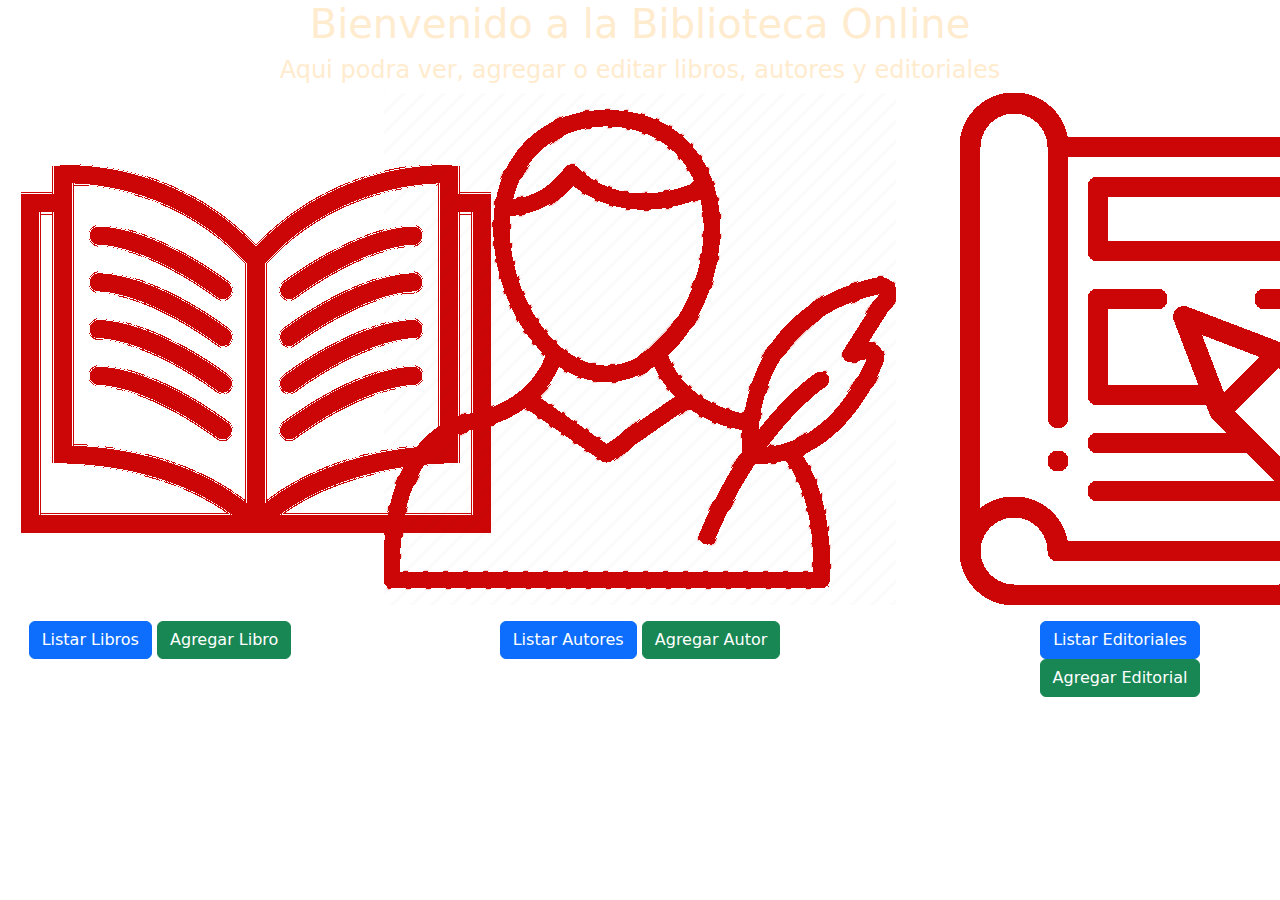
<file: egg/src/main/resources/templates/index.html>
<!DOCTYPE html>
<html lang="en" xmlns:th="http://www.thymeleaf.org">

    <head>
        <meta charset="UTF-8">
        <meta http-equiv="X-UA-Compatible" content="IE=edge">
        <meta name="viewport" content="width=device-width, initial-scale=1.0">
        <title>Biblioteca Online</title>

        <link href="https://cdn.jsdelivr.net/npm/bootstrap@5.1.3/dist/css/bootstrap.min.css" rel="stylesheet">
        <style>
            .fondo {
                text-align: center;
                background-image: url("https://images2.alphacoders.com/261/thumb-1920-26102.jpg");
            }

            .titulo {
                color: blanchedalmond;
            }

            div {
                border-radius: 5px;

            }

            .contenedor {
                background-color: #CCC;
                width: 100%;
                height: 100px;
            }

            .contenido {
                height: 80px;
                width: 10%;
                float: left;
                margin: 10px;
            }

            #leftbox {
                float: left;
                width: 25%;
                height: 280px;
            }

            #middlebox {
                float: left;
                width: 50%;
                height: 280px;
            }

            #rightbox {
                float: right;
                width: 25%;
                height: 280px;
            }
        </style>
    </head>

    <body class="fondo">
        <div>
            <div>
                <h1 class="titulo">Bienvenido a la Biblioteca Online</h1>
                <h4 class="titulo">Aqui podra ver, agregar o editar libros, autores y editoriales</h4>
                <div id="leftbox">
                    <img src="../static/imagenes/libro.png" th:src="@{imagenes/libro.png}"/>
                    <p></p>
                    <a href="/libros" class="btn btn-primary" tabindex="-1" role="button" aria-disabled="true">Listar Libros</a>
                    <a href="/agregarlibro" class="btn btn-success" tabindex="-1" role="button" aria-disabled="true">Agregar Libro</a>
                </div>

                <div id="middlebox">
                    <img src="../static/imagenes/autor.png" th:src="@{imagenes/autor.png}"/>
                    <p></p>
                    <a href="/listarautores" class="btn btn-primary" tabindex="-1" role="button" aria-disabled="true">Listar Autores</a>
                    <a href="/agregarautor" class="btn btn-success" tabindex="-1" role="button" aria-disabled="true">Agregar Autor</a>
                </div>

                <div id="rightbox">
                    <img src="../static/imagenes/editorial.png" th:src="@{imagenes/editorial.png}"/>
                    <p></p>

                    <a href="/listareditoriales" class="btn btn-primary" tabindex="-1" role="button" aria-disabled="true">Listar Editoriales</a>
                    <a href="/agregareditorial" class="btn btn-success" tabindex="-1" role="button" aria-disabled="true">Agregar Editorial</a>
                </div>
            </div>


        </div>

        <script src="https://cdn.jsdelivr.net/npm/bootstrap@5.1.3/dist/js/bootstrap.bundle.min.js"
                integrity="sha384-ka7Sk0Gln4gmtz2MlQnikT1wXgYsOg+OMhuP+IlRH9sENBO0LRn5q+8nbTov4+1p"
        crossorigin="anonymous"></script>
    </body>

</html>
</file>
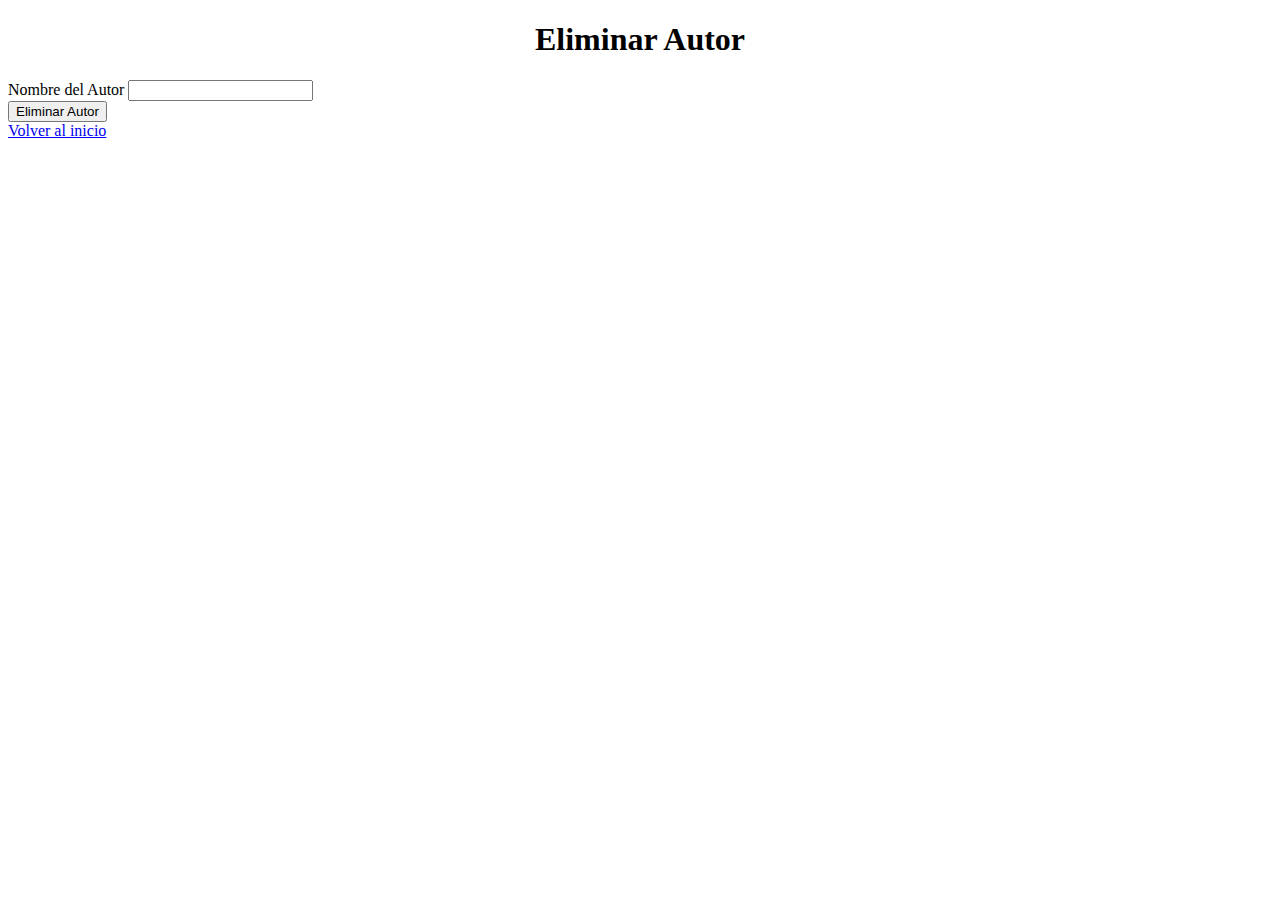
<file: egg/src/main/resources/templates/eliminarautor.html>
<!DOCTYPE html>
<html lang="en">

    <head>
        <meta charset="UTF-8">
        <meta http-equiv="X-UA-Compatible" content="IE=edge">
        <meta name="viewport" content="width=device-width, initial-scale=1.0">
        <link href="https://cdn.jsdelivr.net/npm/bootstrap@5.1.3/dist/css/bootstrap.min.css" rel="stylesheet"
              integrity="sha384-1BmE4kWBq78iYhFldvKuhfTAU6auU8tT94WrHftjDbrCEXSU1oBoqyl2QvZ6jIW3" crossorigin="anonymous">
        <title>Eliminar Autor</title>
    </head>

    <body>

        <h1 style="text-align: center;">Eliminar Autor</h1>

        <form action="/eliminarautor" method="POST">
            <div class="mb-3">
                <label for="exampleInputEmail1" class="form-label">Nombre del Autor</label>
                <input name="nombre" />
            </div>
            <button type="submit" class="btn btn-primary">Eliminar Autor</button>
        </form>

        <a href="/" class="btn btn-primary" tabindex="-1" role="button" aria-disabled="true">Volver al inicio</a>


        <script src="https://cdn.jsdelivr.net/npm/bootstrap@5.1.3/dist/js/bootstrap.bundle.min.js"
                integrity="sha384-ka7Sk0Gln4gmtz2MlQnikT1wXgYsOg+OMhuP+IlRH9sENBO0LRn5q+8nbTov4+1p"
        crossorigin="anonymous"></script>
    </body>

</html>
</file>
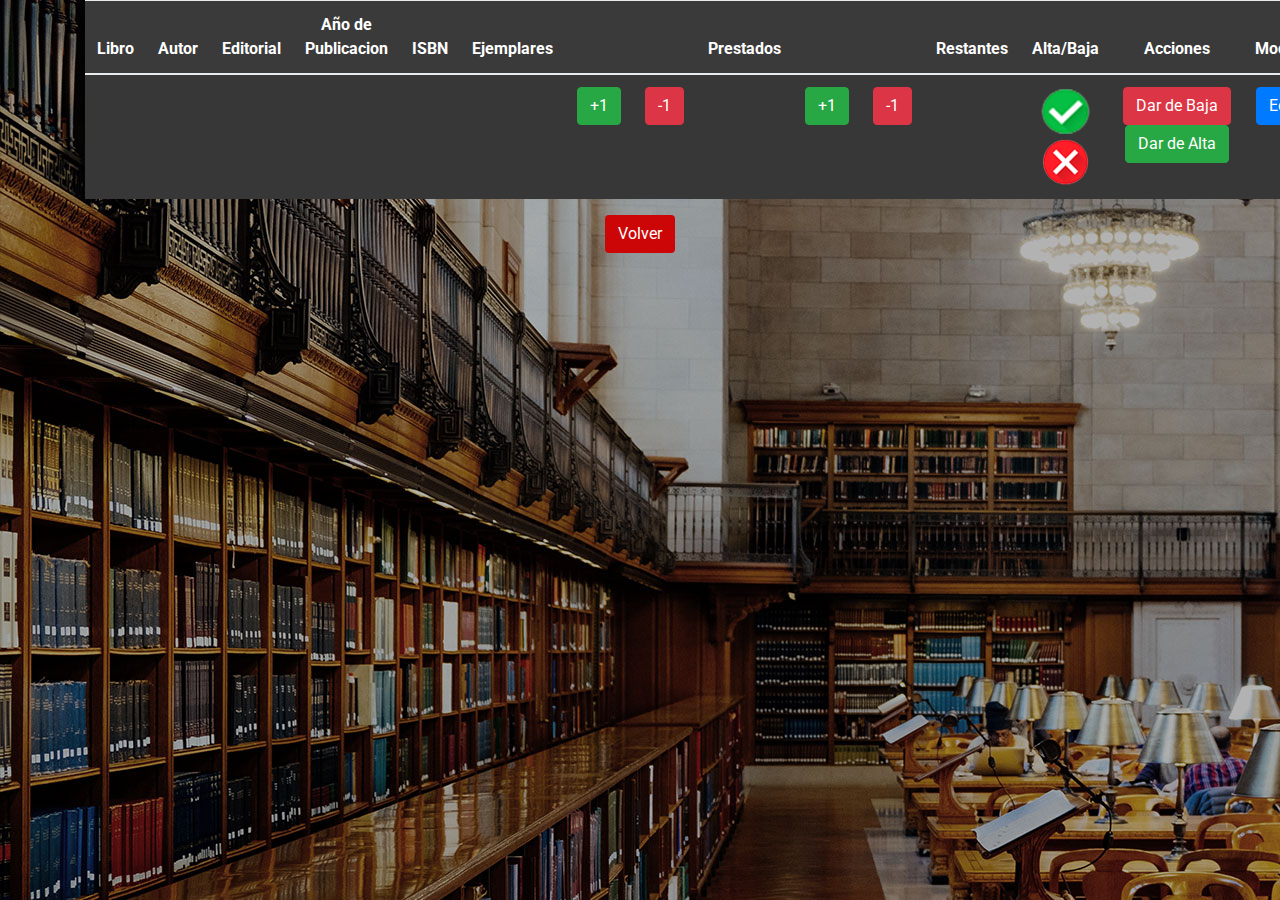
<file: egg/src/main/resources/templates/libros2.html>
<!DOCTYPE html>
<html lang="en" xmlns:th="http://www.thymeleaf.org">

    <head>
        <title>Lista De Libros</title>
        <meta charset="utf-8">
        <meta http-equiv="X-UA-Compatible" content="IE=edge">
        <meta name="description" content="Course Project">
        <meta name="viewport" content="width=device-width, initial-scale=1">
        <link rel="stylesheet" type="text/css" href="../static/css/bootstrap4/bootstrap.min.css">
        <link th:href="@{css/bootstrap4/bootstrap.min.css}" rel="stylesheet" />
        <link rel="stylesheet" href="../static/css/main_styles.css"/>
        <link th:href="@{css/main_styles.css}" rel="stylesheet" />
        <link href="https://cdn.jsdelivr.net/npm/bootstrap@5.1.3/dist/css/bootstrap.min.css" rel="stylesheet"
              integrity="sha384-1BmE4kWBq78iYhFldvKuhfTAU6auU8tT94WrHftjDbrCEXSU1oBoqyl2QvZ6jIW3" crossorigin="anonymous">
        <link rel="stylesheet" href="../static/css/style.css"/>
        <link th:href="@{css/style.css}" rel="stylesheet" />
    </head>

    <body class="fondo2">

        <div class="container">

            <table class="table table-striped" style="background-color: #3a3a3a">
                <thead>
                    <tr>
                        <th scope="col">Libro</th>
                        <th scope="col">Autor</th>
                        <th scope="col">Editorial</th>
                        <th scope="col">Año de Publicacion</th>
                        <th scope="col">ISBN</th>
                        <th scope="col">Ejemplares</th>
                        <th scope="col"></th>
                        <th scope="col"></th>
                        <th scope="col">Prestados</th>
                        <th scope="col"></th>
                        <th scope="col"></th>
                        <th scope="col">Restantes</th>
                        <th scope="col">Alta/Baja</th>
                        <th scope="col">Acciones</th>
                        <th scope="col">Modificar</th>
                    </tr>
                </thead>
                <tbody th:each="libro : ${#lists.sort(libros, porAutor)}">
                    <!--                <tbody th:each="libro : ${libros}">-->
                    <tr>
                        <th scope="row" th:text="${libro.titulo}"></th>
                        <td th:text="${libro.autor.nombre}"></td>
                        <td th:text="${libro.editorial.nombre}"></td>
                        <td>
                            <span th:if="${libro.anio == null}" th:text="Desconocido"></span>
                            <span th:unless="${libro.anio == null}" th:text="${libro.anio}"></span>
                        </td>
                        <!--                        <td th:text="${libro.anio}"></td>-->
                        <td th:text="${libro.isbn}"></td>
                        <td th:text="${libro.ejemplares}"></td>
                        <td>
                            <a th:href="@{/libro/ejemplaresMas/__${libro.id}__}"><button type="button" class="btn btn-success">+1</button></a>
                        </td>
                        <td>
                            <a th:href="@{/libro/ejemplaresMenos/__${libro.id}__}"><button type="button" class="btn btn-danger">-1</button></a>
                        </td>
                        <td th:text="${libro.ejemplaresPrestados}"></td>
                        <td>
                            <a th:href="@{/libro/ejemplaresPrestadosMas/__${libro.id}__}"><button type="button" class="btn btn-success">+1</button></a>
                        </td>
                        <td>
                            <a th:href="@{/libro/ejemplaresPrestadosMenos/__${libro.id}__}"><button type="button" class="btn btn-danger">-1</button></a>
                        </td>
                        <td th:text="${libro.ejemplaresRestantes}"></td>

                        <td>
                            <i th:if="${libro.alta}"><img src="../static/imagenes/green.png" th:src="@{imagenes/green.png}"/></i>
                            <i th:unless="${libro.alta}"><img src="../static/imagenes/red.png" th:src="@{imagenes/red.png}"/></i>
                        </td>
                        <td>
                            <i th:if="${libro.alta}"><a th:href="@{/libro/baja/__${libro.id}__}"><button type="button" class="btn btn-danger">Dar de Baja</button></a></i>
                            <i th:unless="${libro.alta}"><a th:href="@{/libro/alta/__${libro.id}__}"><button type="button" class="btn btn-success">Dar de Alta</button></a></i>
                        </td>
                        <td>
                            <a th:href="@{/libro/__${libro.id}__/editar}"} class="btn btn-primary" tabindex="-1" role="button" aria-disabled="true">Editar</a>
                        </td>
                    </tr>

                </tbody>
            </table>
            <a href="/" class="btn" style="color: #FFFFFF; background-color: #cc0606" tabindex="-1" role="button" aria-disabled="true">Volver</a>
        </div>


        <script src="https://cdn.jsdelivr.net/npm/bootstrap@5.1.3/dist/js/bootstrap.bundle.min.js"
                integrity="sha384-ka7Sk0Gln4gmtz2MlQnikT1wXgYsOg+OMhuP+IlRH9sENBO0LRn5q+8nbTov4+1p"
        crossorigin="anonymous"></script>
        <br></br>
    </body>

</html>
</file>
<file: egg/src/main/resources/static/css/main_styles.css>
@charset "utf-8";
@import url('https://fonts.googleapis.com/css?family=Open+Sans:400,600,700,800|Roboto:400,500,700');

/*********************************
2. Body and some general stuff
*********************************/

*
{
    margin: 0;
    padding: 0;
    -webkit-font-smoothing: antialiased;
    -webkit-text-shadow: rgba(0,0,0,.01) 0 0 1px;
    text-shadow: rgba(0,0,0,.01) 0 0 1px;
}
div
{
    display: block;
    position: relative;
    -webkit-box-sizing: border-box;
    -moz-box-sizing: border-box;
    box-sizing: border-box;
}
a, a:hover, a:visited, a:active, a:link
{
    text-decoration: none;
    -webkit-font-smoothing: antialiased;
    -webkit-text-shadow: rgba(0,0,0,.01) 0 0 1px;
    text-shadow: rgba(0,0,0,.01) 0 0 1px;
}
p a:active
{
    position: relative;
    color: #FF6347;
}
p a:hover
{
    color: #FFFFFF;
    background: #ffa07f;
}
p a:hover::after
{
    opacity: 0.2;
}
h1{font-size: 36px;}
h2{font-size: 22px;}
h3{font-size: 18px;}
h4{font-size: 14px;}
h5{font-size: 11px;}
h1, h2, h3, h4, h5, h6
{
    font-family: 'Roboto', sans-serif;
    -webkit-font-smoothing: antialiased;
    -webkit-text-shadow: rgba(0,0,0,.01) 0 0 1px;
    text-shadow: rgba(0,0,0,.01) 0 0 1px;
}

/*********************************
3. Header
*********************************/

.header
{
    position: fixed;
    top: 45px;
    left: 50%;
    -webkit-transform: translateX(-50%);
    -moz-transform: translateX(-50%);
    -ms-transform: translateX(-50%);
    -o-transform: translateX(-50%);
    transform: translateX(-50%);
    width: 1318px;
    height: 104px;
    background: #FFFFFF;
    z-index: 10;
    -webkit-transition: all 200ms ease;
    -moz-transition: all 200ms ease;
    -ms-transition: all 200ms ease;
    -o-transition: all 200ms ease;
    transition: all 200ms ease;
}
.header_content
{
    width: calc(100% - 279px);
    height: 100%;
}
.header_content::before
{
    display: block;
    position: absolute;
    top: 0;
    left: 0;
    width: 100%;
    height: 100%;
    content: '';
    box-shadow: 0px 20px 49px rgba(0,0,0,0.67);
    z-index: -1;
}

/*********************************
  Logo
*********************************/

.logo_container
{
    display: inline-block;
    padding-left: 76px;
}
.logo span
{
    font-family: 'Open Sans', sans-serif;
    font-size: 30px;
    font-weight: 900;
    color: #3a3a3a;
    vertical-align: middle;
    text-transform: uppercase;
    margin-left: 3px;
}
.logo span:hover
{
    color: #cc0606;
}

/*********************************
  Main Nav
*********************************/

.main_nav_container
{
    display: inline-block;
    margin-left: auto;
    padding-right: 93px;
}
.main_nav
{
    margin-top: 7px;
}
.main_nav_item
{
    display: inline-block;
    margin-right: 40px;
}
.main_nav_item:last-child
{
    margin-right: 0px;
}
.main_nav_item a
{
    font-family: 'Open Sans', sans-serif;
    font-size: 14px;
    text-transform: uppercase;
    font-weight: 700;
    color: #3a3a3a;
    -webkit-transition: all 200ms ease;
    -moz-transition: all 200ms ease;
    -ms-transition: all 200ms ease;
    -o-transition: all 200ms ease;
    transition: all 200ms ease;
}
.main_nav_item a:hover
{
    color: #cc0606;
}

/*********************************
  Header Side
*********************************/

.header_side
{
    width: 279px;
    height: 100%;
    background: #cc0606;
}
.header_side img
{
    width: 29px;
    height: 29px;
}
.header_side a
{
    display: block;
    position: relative;
    font-size: 18px;
    font-weight: 500;
    color: #FFFFFF;

}
.header_side a:hover
{
    color: #3a3a3a;
}
.header_side span
{
    display: block;
    position: relative;
    font-size: 18px;
    font-weight: 500;
    color: #FFFFFF;
    padding-left: 12px;
}

/*********************************
  Hero Slider
*********************************/

.hero_slide_background
{
    position: absolute;
    top: 0;
    left: 0;
    width: 100%;
    height: 100%;
    background-repeat: no-repeat;
    background-size: cover;
    background-position: center center;
}
.hero_slide_container
{
    width: 100%;
    height: 100vh;
}
.hero_slide_content
{
    max-width: 80%;
    -webkit-transform: translateY(30px);
    -moz-transform: translateY(30px);
    -ms-transform: translateY(30px);
    -o-transform: translateY(30px);
    transform: translateY(30px);
}
.hero_slide_content h1
{
    font-size: 72px;
    font-weight: 400;
    color: #FFFFFF;
}
.hero_slide_content h1 span
{
    background: #cc0606;
    padding-left: 13px;
    padding-right: 13px;
    margin-left: -12px;
    margin-right: -12px;
}

/*********************************
  Hero Boxes
*********************************/

.hero_boxes_inner
{
    position: absolute;
    top: -212px;
    left: 0;
    width: 100%;
}
.hero_box
{
    width: 100%;
    height: 161px;
    background: #1a1a1a;
    padding-left: 50px;
    cursor: pointer;
}
.hero_box:hover
{
    background: #cc0606;
}
.hero_box img
{
    width: 62px;
    height: auto;
    margin-top: -6px;
}
.hero_box_content
{
    padding-left: 13px;
    padding-top: 11px;
    margin-top: -6px;
}
.hero_box_title
{
    font-size: 24px;
    font-weight: 500;
    color: #FFFFFF;
    margin-bottom: 7px;
}
.hero_box_link
{
    font-size: 12px;
    font-weight: 500;
    text-transform: uppercase;
    color: #FFFFFF;
    padding-left: 3px;
}
.hero_box_link:hover
{
    color: #1a1a1a;
}
</file>
<file: egg/src/main/resources/static/css/style.css>
.fondo{
    text-align: center !important;
    background-image: url("https://images2.alphacoders.com/261/thumb-1920-26102.jpg") !important;
}

.fondo2{
    text-align: center !important;
    background-image: url("../imagenes/slider_background.jpg") !important;
}

label{
    color: peachpuff !important;
}

.titulo{
    color: blanchedalmond !important;
}

h3{
     color: peachpuff !important;
}
th{
    color: #FFFFFF !important;
}
td{
    color: #FFFFFF !important; 
}
.red-button{
    background-color: #cc0606 !important;
    color: #3a3a3a !important;
    font-size: 20px !important;
    border-radius: 12px !important;
}
</file>
